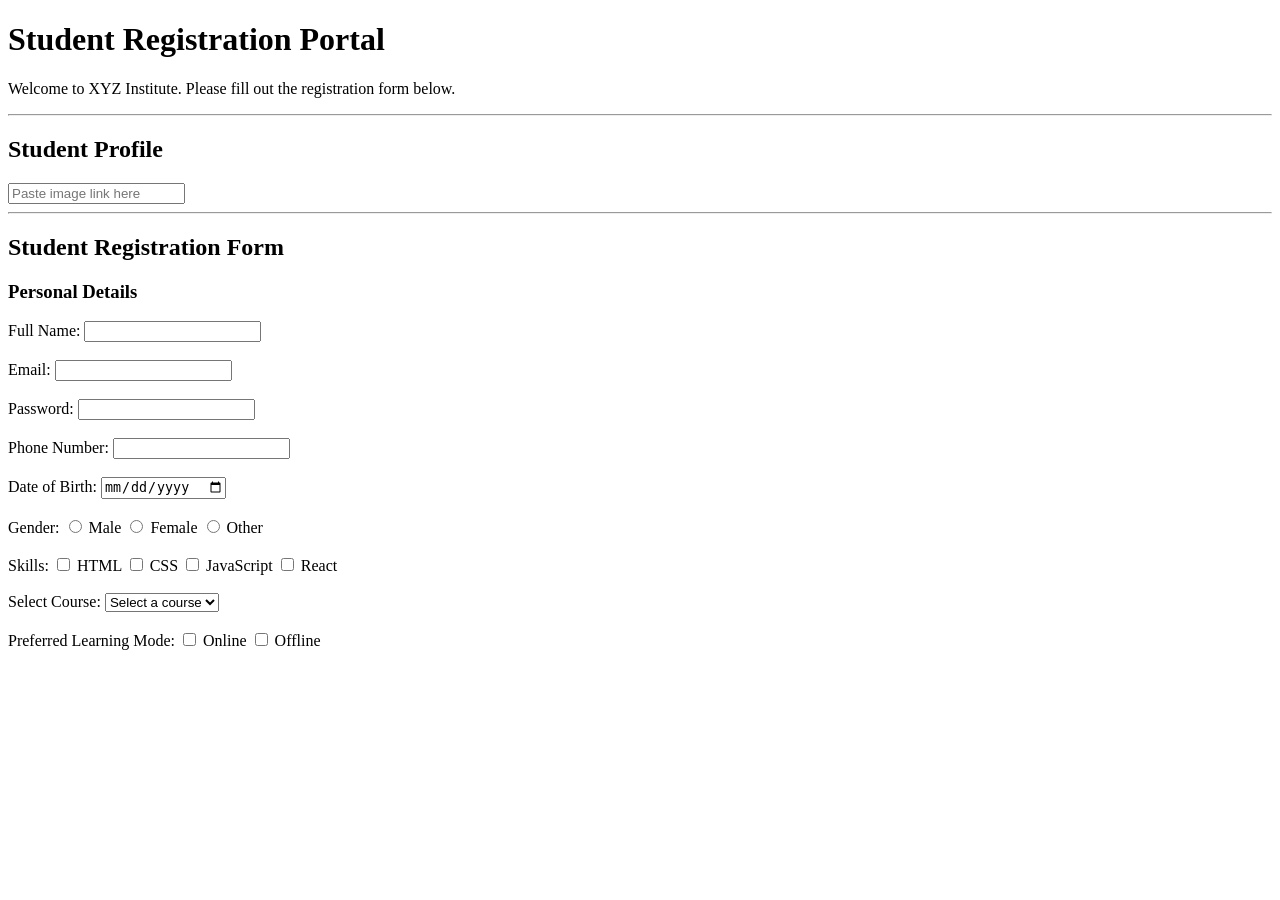
<file: Student-Registration-Portal/index.html>
<!DOCTYPE html>
<html>
<head>
    <title>Student Registration Portal</title>
</head>

<body>

    <h1>Student Registration Portal</h1>

    <p>Welcome to XYZ Institute. Please fill out the registration form below.</p>

    <hr>

    <h2>Student Profile</h2>
      <input type="url" placeholder="Paste image link here">

    <hr>

    <h2>Student Registration Form</h2>

    <h3>Personal Details</h3>

    <label>Full Name:</label>
    <input type="text"><br><br>

    <label>Email:</label>
    <input type="email"><br><br>

    <label>Password:</label>
    <input type="password"><br><br>

    <label>Phone Number:</label>
    <input type="tel"><br><br>

    <label>Date of Birth:</label>
    <input type="date"><br><br>

    <label>Gender:</label>
    <input type="radio" name="gender"> Male
    <input type="radio" name="gender"> Female
    <input type="radio" name="gender"> Other
    <br><br>

     <label>Skills:</label>
    <input type="checkbox"> HTML
    <input type="checkbox"> CSS
    <input type="checkbox"> JavaScript
    <input type="checkbox"> React

    <br><br>

    <label>Select Course:</label>

    <select>
        <option>Select a course</option>
        <option>BCA</option>
        <option>B.Tech</option>
        <option>MCA</option>
        <option>M.Tech</option>
    </select>

    <br><br>

    <label>Preferred Learning Mode:</label>
    <input type="checkbox"> Online
    <input type="checkbox"> Offline

</body>
</html>
</file>
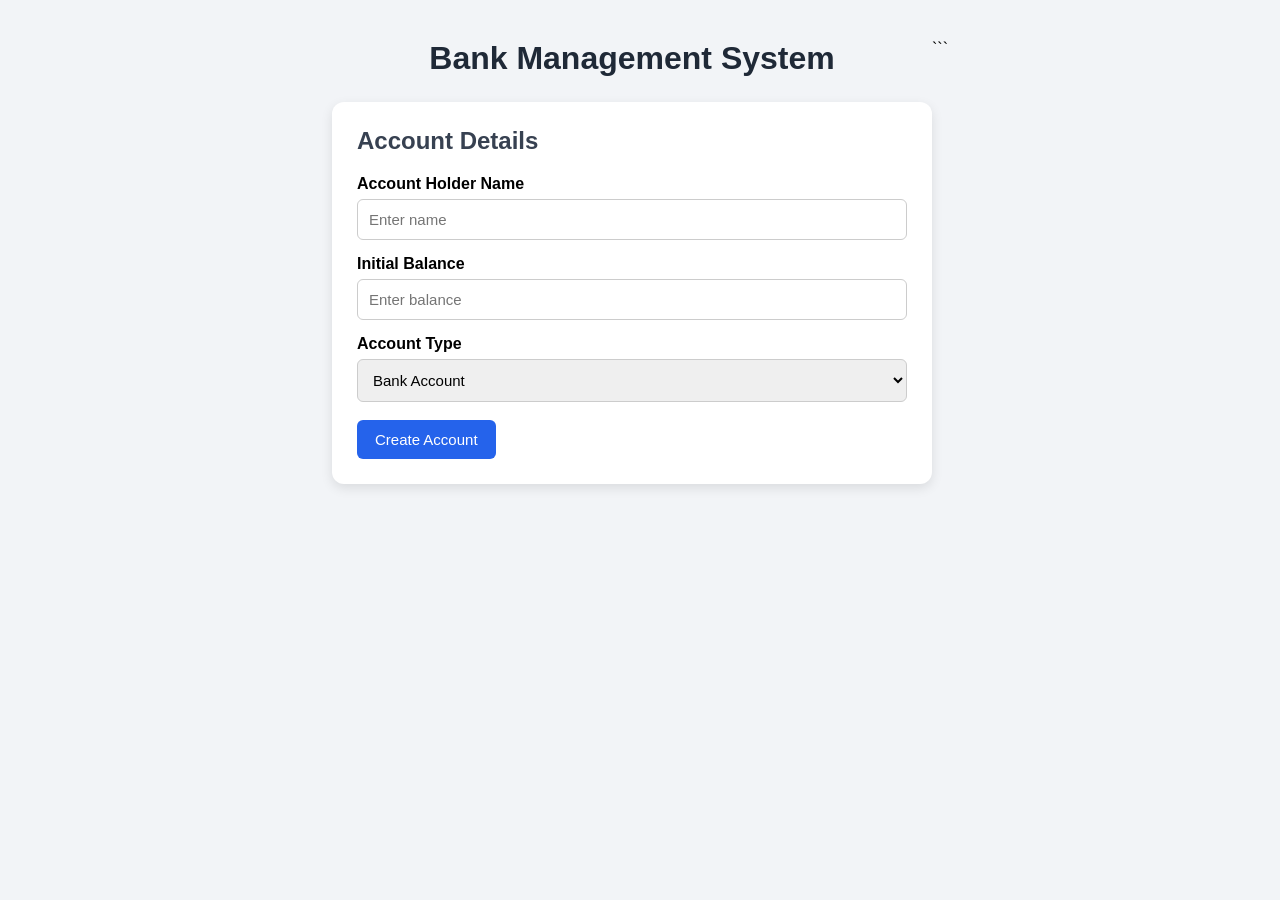
<file: Bank Management System/P-3 index.html>
<!DOCTYPE html>
<html lang="en">
<head>
    <meta charset="UTF-8">
    <meta name="viewport" content="width=device-width, initial-scale=1.0">
    <title>Bank Management System</title>
    <link rel="stylesheet" href="P-3 style.css">
</head>

<body>

    <div class="container">
        <h1>Bank Management System</h1>

        <div class="card">
            <h2>Account Details</h2>

            <label>Account Holder Name</label>
            <input type="text" id="accountHolder" placeholder="Enter name">

            <label>Initial Balance</label>
            <input type="number" id="initialBalance" placeholder="Enter balance">

            <label>Account Type</label>
            <select id="accountType">
                <option value="bank">Bank Account</option>
                <option value="saving">Saving Bank Account</option>
            </select>

            <div id="interestSection" class="hidden">
                <label>Interest Rate (%)</label>
                <input type="number" id="interestRate" placeholder="Enter interest rate">
            </div>

            <button onclick="createAccount()">Create Account</button>
        </div>


        <div id="accountSection" class="card hidden">

            <h2>Account Information</h2>

            <p><strong>Account Holder:</strong> <span id="displayName"></span></p>

            <p><strong>Account Type:</strong> <span id="displayType"></span></p>

            <p id="displayInterest"></p>

            <p class="balance">
                Balance: ₹<span id="displayBalance">0</span>
            </p>

            <div class="transaction">
                <input type="number" id="amount" placeholder="Enter amount">

                <button onclick="depositMoney()">Deposit</button>
                <button onclick="withdrawMoney()">Withdraw</button>
            </div>

            <p id="message"></p>

        </div>

    </div>

    <script src="P-3 script.js"></script>
</body>
</html>
```
</file>
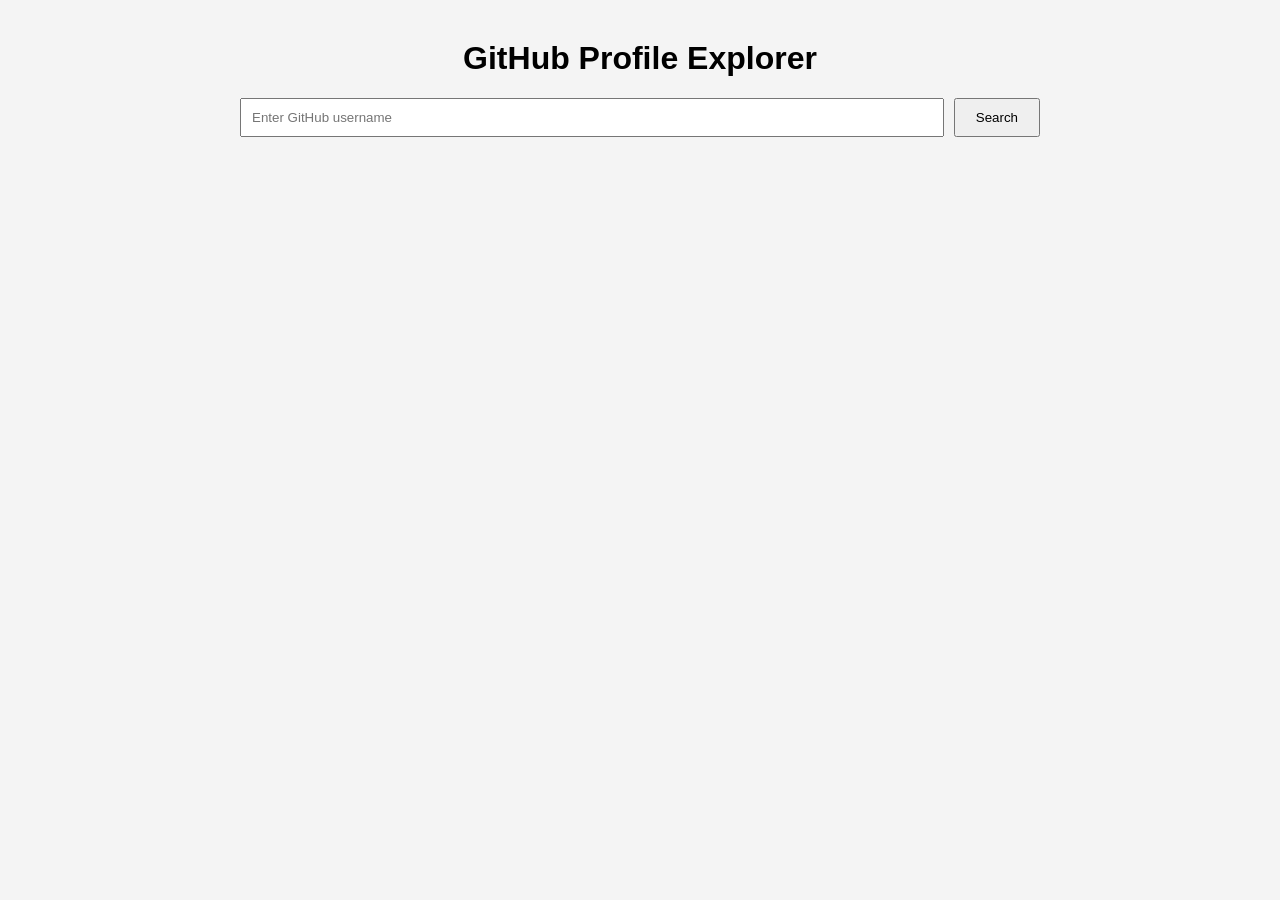
<file: Github Profile Explorer/P-5 index.html>
<!doctype html>
<html lang="en">
  <head>
    <meta charset="UTF-8" />
    <meta name="viewport" content="width=device-width, initial-scale=1.0" />

    <title>GitHub Profile Explorer</title>

    <link rel="stylesheet" href="P-5 style.css" />
  </head>

  <body>
    <div class="container">
      <h1>GitHub Profile Explorer</h1>

      <div class="search-box">
        <input type="text" id="username" placeholder="Enter GitHub username" />

        <button id="searchBtn">Search</button>
      </div>

      <div id="profile"></div>

      <div id="repositories"></div>
    </div>

    <script src="P-5 script.js"></script>
  </body>
</html>
</file>
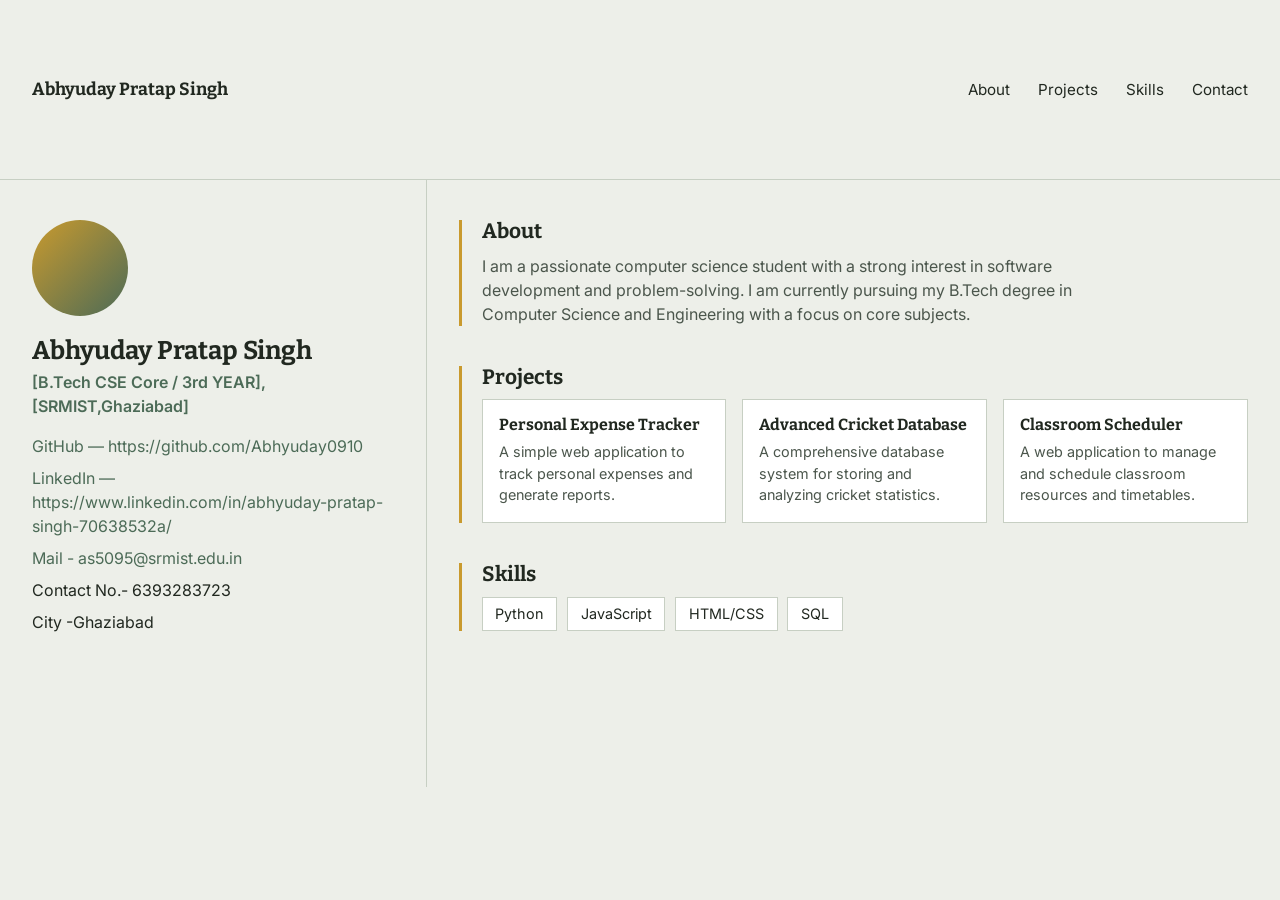
<file: Personal-Website-Layout/index1.html>
<!DOCTYPE html>
<html lang="en">
<head>
<meta charset="UTF-8">
<meta name="viewport" content="width=device-width, initial-scale=1.0">
<title>Student Portfolio</title>
<link rel="preconnect" href="https://fonts.googleapis.com">
<link href="https://fonts.googleapis.com/css2?family=Bitter:wght@400;600;700&family=Inter:wght@400;500;600&display=swap" rel="stylesheet">
<link rel="stylesheet" href="./style.css">
</head>
<body>
 
<div class="page">
 
  <header class="bar">
    <span class="bar__name">Abhyuday Pratap Singh</span>
    <nav class="bar__nav">
      <a href="#about">About</a>
      <a href="#projects">Projects</a>
      <a href="#skills">Skills</a>
      <a href="#contact">Contact</a>
    </nav>
  </header>
 
  <aside class="side">
    <div class="side__avatar" aria-hidden="true"></div>
    <h1 class="side__title">Abhyuday Pratap Singh</h1>
    <p class="side__role">[B.Tech CSE Core / 3rd YEAR], [SRMIST,Ghaziabad]</p>
    <ul class="side__links">
      <li><a href="#">GitHub — https://github.com/Abhyuday0910</a></li>
      <li><a href="#">LinkedIn — https://www.linkedin.com/in/abhyuday-pratap-singh-70638532a/</a></li>
      <li><a href="mailto:youremail@example.com">Mail - as5095@srmist.edu.in</a></li>
      <li> Contact No.- 6393283723</li>
      <li>City -Ghaziabad</li>
    </ul>
  </aside>
 
  <main class="main">
 
    <section id="about" class="panel">
      <h3 class="panel__title">About</h3>
      <p class="panel__text">I am a passionate computer science student with a strong interest in software development and problem-solving. I am currently pursuing my B.Tech degree in Computer Science and Engineering with a focus on core subjects.</p>
    </section>
 
    <section id="projects" class="panel panel--grid">
      <h3 class="panel__title">Projects</h3>
      <div class="cards">
        <article class="card">
          <h4>Personal Expense Tracker</h4>
          <p>A simple web application to track personal expenses and generate reports.</p>
        </article>
        <article class="card">
          <h4>Advanced Cricket Database</h4>
          <p>A comprehensive database system for storing and analyzing cricket statistics.</p>
        </article>
        <article class="card">
          <h4>Classroom Scheduler</h4>
          <p>A web application to manage and schedule classroom resources and timetables.</p>
        </article>
      </div>
    </section>
 
    <section id="skills" class="panel">
      <h3 class="panel__title">Skills</h3>
      <ul class="tags">
        <li>Python</li>
        <li>JavaScript</li>
        <li>HTML/CSS</li>
        <li>SQL</li>
      </ul>
    </section>
 
  </main>
 
 
 
</div>
 
</body>
</html>
</file>
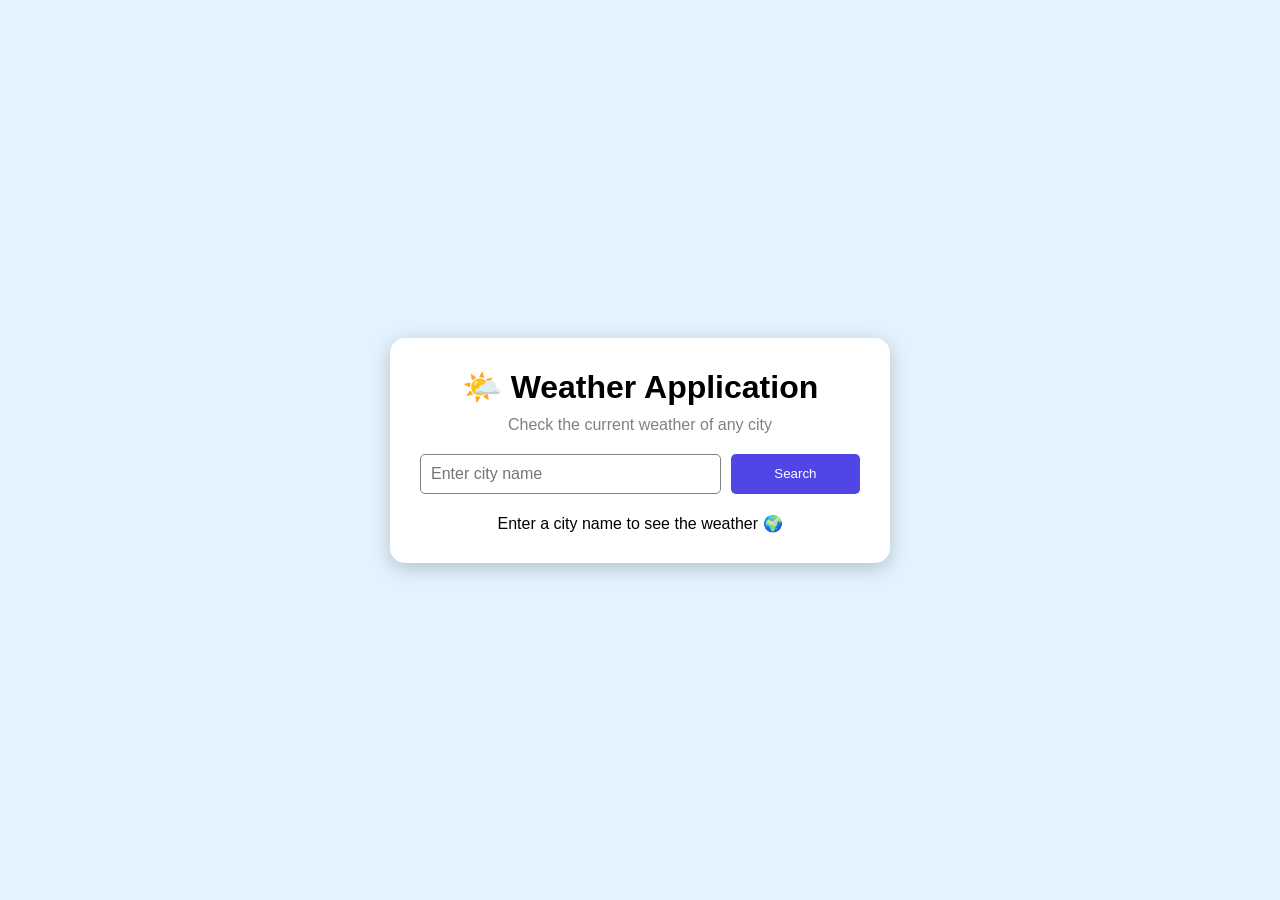
<file: Weather App/P-4 index.html>
<!DOCTYPE html>
<html lang="en">

<head>
    <meta charset="UTF-8">
    <meta name="viewport" content="width=device-width, initial-scale=1.0">

    <title>Weather Application</title>

    <link rel="stylesheet" href="./P-4 style.css">
</head>

<body>

    <div class="container">

        <div class="weather-app">

            <h1>🌤️ Weather Application</h1>
            <p class="subtitle">Check the current weather of any city</p>

            <div class="search-box">

                <input
                    type="text"
                    id="inputElement"
                    placeholder="Enter city name"
                >

                <button id="searchBtn">
                    Search
                </button>

            </div>

            <div id="weatherData">

                <p class="welcome-message">
                    Enter a city name to see the weather 🌍
                </p>

            </div>

        </div>

    </div>

    <script src="./P-4 script.js"></script>

</body>

</html>
</file>
<file: Bank Management System/P-3 style.css>
* {
    box-sizing: border-box;
    margin: 0;
    padding: 0;
    font-family: Arial, sans-serif;
}

body {
    background-color: #f2f4f7;
    display: flex;
    justify-content: center;
    min-height: 100vh;
    padding: 40px 20px;
}

.container {
    width: 100%;
    max-width: 600px;
}

h1 {
    text-align: center;
    margin-bottom: 25px;
    color: #1f2937;
}

.card {
    background-color: white;
    padding: 25px;
    margin-bottom: 20px;
    border-radius: 12px;
    box-shadow: 0 4px 12px rgba(0, 0, 0, 0.1);
}

h2 {
    margin-bottom: 20px;
    color: #374151;
}

label {
    display: block;
    margin-top: 15px;
    margin-bottom: 6px;
    font-weight: bold;
}

input,
select {
    width: 100%;
    padding: 11px;
    border: 1px solid #ccc;
    border-radius: 6px;
    font-size: 15px;
}

button {
    margin-top: 18px;
    padding: 11px 18px;
    border: none;
    border-radius: 6px;
    cursor: pointer;
    background-color: #2563eb;
    color: white;
    font-size: 15px;
}

button:hover {
    background-color: #1d4ed8;
}

.transaction {
    margin-top: 20px;
}

.transaction input {
    margin-bottom: 5px;
}

.balance {
    font-size: 22px;
    font-weight: bold;
    margin-top: 20px;
}

#message {
    margin-top: 15px;
    font-weight: bold;
}

.hidden {
    display: none;
}
</file>
<file: Github Profile Explorer/P-5 style.css>
body {
  font-family: Arial, sans-serif;
  background: #f4f4f4;
  margin: 0;
}

.container {
  width: 800px;
  margin: 40px auto;
}

h1 {
  text-align: center;
}

.search-box {
  display: flex;
  gap: 10px;
  margin-bottom: 30px;
}

input {
  padding: 10px;
  flex: 1;
}

button {
  padding: 10px 20px;
  cursor: pointer;
}

.profile {
  background: white;
  padding: 20px;
  display: flex;
  gap: 20px;
  margin-bottom: 20px;
}

.profile img {
  width: 120px;
  height: 120px;
  border-radius: 50%;
}

.repo {
  background: white;
  padding: 15px;
  margin-bottom: 10px;
}

.repo a {
  text-decoration: none;
}
</file>
<file: Personal-Website-Layout/style.css>
* {
  margin: 0;
  padding: 0;
  box-sizing: border-box;
}
 
:root {
  --bg: #edefe9;
  --ink: #212820;
  --ink-soft: #4b564c;
  --accent: #c99a2e;
  --moss: #4c6b57;
  --card: #ffffff;
  --line: #c7cfc3;
}
 
body {
  background: var(--bg);
  color: var(--ink);
  font-family: "Inter", system-ui, sans-serif;
  line-height: 1.5;
}
 
h1, h2, h3, h4 {
  font-family: "Bitter", Georgia, serif;
  font-weight: 700;
  line-height: 1.15;
}
 
a {
  color: var(--moss);
  text-decoration: none;
}
a:hover, a:focus-visible {
  text-decoration: underline;
}
 
.page {
  display: grid;
  grid-template-columns: repeat(12, 1fr);
  grid-template-rows: auto auto auto;
  min-height: 100vh;
}
 
/* header spans full width, row 1 */
.bar {
  grid-column: 1 / -1;
  grid-row: 1;
  display: flex;
  justify-content: space-between;
  align-items: center;
  padding: 1.25rem 2rem;
  border-bottom: 1px solid var(--line);
}
.bar__name {
  font-family: "Bitter", serif;
  font-weight: 700;
  font-size: 1.1rem;
}
.bar__nav a {
  margin-left: 1.5rem;
  color: var(--ink);
  font-size: 0.95rem;
}
.bar__nav a:hover { color: var(--moss); }
 
/* sidebar: left 4 columns, spans main content row */
.side {
  grid-column: 1 / span 4;
  grid-row: 2;
  padding: 2.5rem 2rem;
  border-right: 1px solid var(--line);
}
.side__avatar {
  width: 96px;
  height: 96px;
  border-radius: 50%;
  background: linear-gradient(135deg, var(--accent), var(--moss));
  margin-bottom: 1.25rem;
}
.side__title {
  font-size: 1.6rem;
  margin-bottom: 0.25rem;
}
.side__role {
  color: var(--moss);
  font-weight: 600;
  margin-bottom: 1rem;
}
.side__blurb {
  color: var(--ink-soft);
  font-size: 0.95rem;
  margin-bottom: 1.5rem;
}
.side__links {
  list-style: none;
  display: flex;
  flex-direction: column;
  gap: 0.5rem;
}
 
/* main content: right 8 columns */
.main {
  grid-column: 5 / span 8;
  grid-row: 2;
  padding: 2.5rem 2rem;
  display: flex;
  flex-direction: column;
  gap: 2.5rem;
}
 
.panel {
  border-left: 3px solid var(--accent);
  padding-left: 1.25rem;
}
.panel__title {
  font-size: 1.3rem;
  margin-bottom: 0.6rem;
}
.panel__text {
  color: var(--ink-soft);
  max-width: 60ch;
}
 
.cards {
  display: grid;
  grid-template-columns: repeat(3, 1fr);
  gap: 1rem;
}
.card {
  background: var(--card);
  border: 1px solid var(--line);
  padding: 1rem;
}
.card h4 {
  font-size: 1rem;
  margin-bottom: 0.4rem;
}
.card p {
  color: var(--ink-soft);
  font-size: 0.9rem;
}
 
.tags {
  list-style: none;
  display: flex;
  flex-wrap: wrap;
  gap: 0.6rem;
}
.tags li {
  background: var(--card);
  border: 1px solid var(--line);
  padding: 0.35rem 0.8rem;
  font-size: 0.9rem;
}
 
/* footer: full width, bottom */
.foot {
  grid-column: 1 / -1;
  grid-row: 3;
  padding: 1.5rem 2rem;
  border-top: 1px solid var(--line);
  color: var(--ink-soft);
  font-size: 0.85rem;
}
 
/* responsive: stack sidebar above main below 800px */
@media (max-width: 800px) {
  .page {
    grid-template-columns: 1fr;
  }
  .side, .main {
    grid-column: 1;
  }
  .side { grid-row: 2; border-right: none; border-bottom: 1px solid var(--line); }
  .main { grid-row: 3; }
  .foot { grid-row: 4; }
  .cards { grid-template-columns: 1fr; }
}
</file>
<file: Weather App/P-4 style.css>
* {
    margin: 0;
    padding: 0;
    box-sizing: border-box;
}

body {
    font-family: Arial, sans-serif;

    min-height: 100vh;

    display: flex;
    justify-content: center;
    align-items: center;

    background-color: #e3f2fd;
}

.container {
    width: 500px;
}

.weather-app {
    background-color: white;

    padding: 30px;

    border-radius: 15px;

    text-align: center;

    box-shadow: 0 5px 20px rgba(0, 0, 0, 0.2);
}

.weather-app h1 {
    margin-bottom: 10px;
}

.subtitle {
    color: gray;
    margin-bottom: 20px;
}


.search-box {
    display: flex;
    gap: 10px;

    margin-bottom: 20px;
}

.search-box input {
    width: 70%;

    padding: 10px;

    border: 1px solid gray;

    border-radius: 5px;

    font-size: 16px;
}

.search-box button {
    width: 30%;

    padding: 10px;

    border: none;

    border-radius: 5px;

    background-color: #4f46e5;

    color: white;

    cursor: pointer;
}


.location h2 {
    margin-bottom: 5px;
}

.location p {
    color: gray;
}

.main-weather {
    margin: 20px 0;
}

.weather-icon {
    width: 70px;
}

.temperature {
    font-size: 45px;
    font-weight: bold;

    margin: 10px 0;
}

.condition {
    font-size: 18px;
    color: #555;
}

.feels-like {
    color: gray;

    margin-top: 5px;
}


.weather-details {
    display: flex;
    gap: 10px;
}

.weather-card {
    width: 25%;

    background-color: #f1f5f9;

    padding: 15px;

    border-radius: 8px;
}

.weather-card h3 {
    font-size: 14px;

    color: gray;

    margin-bottom: 5px;
}

.weather-card p {
    font-size: 18px;

    font-weight: bold;
}

.observation {
    margin-top: 15px;

    color: gray;

    font-size: 13px;
}
</file>
